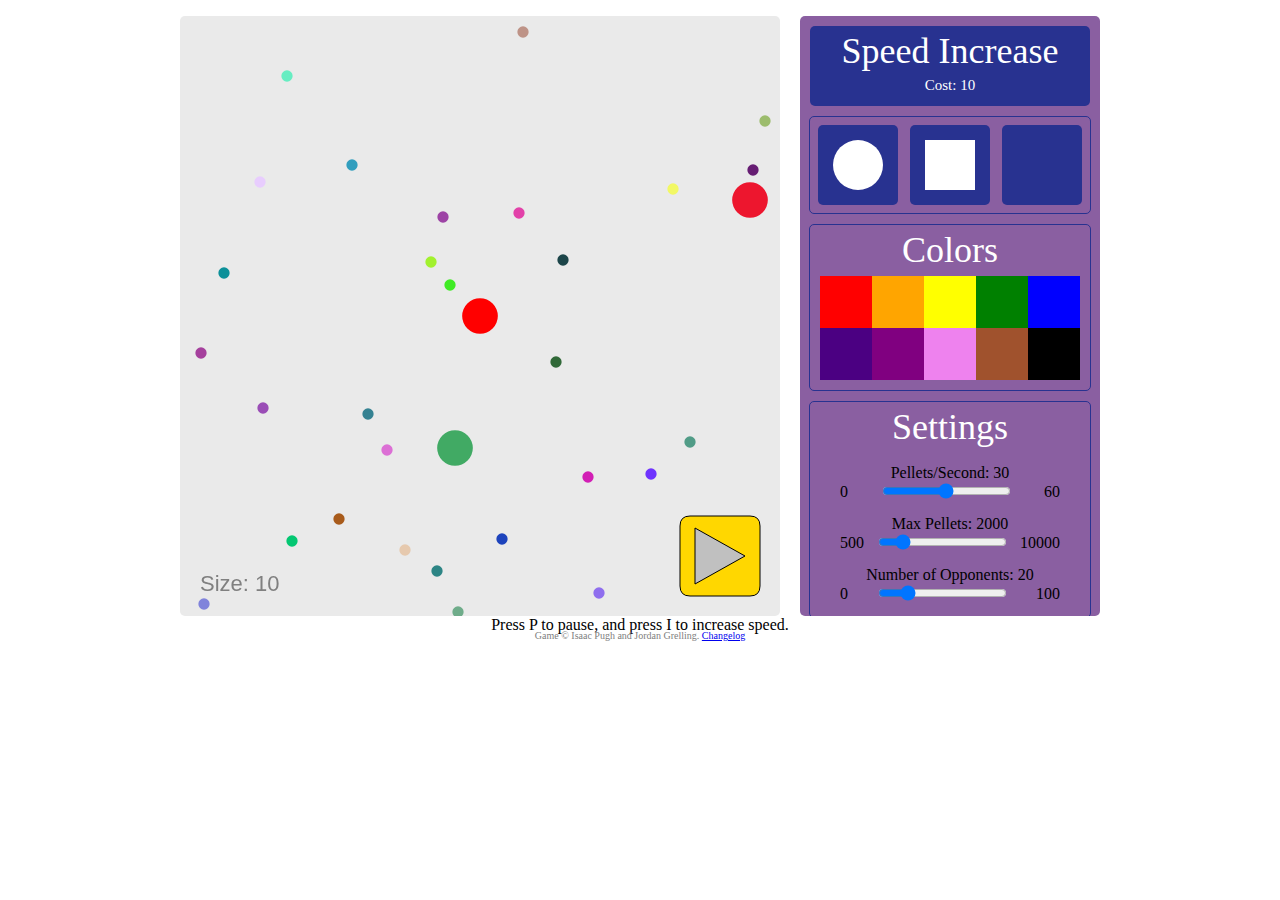
<file: index.html>
<!DOCTYPE HTML>
<html>
<head>
	<link rel="stylesheet" type="text/css" href="style.css">
	<script src="//ajax.googleapis.com/ajax/libs/jquery/1.11.2/jquery.min.js"></script>
</head>
<body onmousemove="setMousePosition(event)">
	<div class="container">
		<canvas id="mycanvas" class="canvas" width="600" height="600" onclick="checkClickLoc(event)"></canvas>
    	<div class="container-2">

            <div class="button large" onclick="increaseSpeed();">
                <p class="large-text">Speed Increase</p>
                <p class="small-text">Cost: <span id="speedIncreaseCost">10</span></p>
            </div>

            <div class="outline">
                <ul>
                	<li><div class="button small" onclick="setPlayerStyle('circle');"> <div class="white-shape circle"/> </div></li>
                	<li><div class="button small" onclick="setPlayerStyle('square');"> <div class="white-shape"/> </div></li>
                	<li><div class="button small"/></td>
                </ul>
            </div>

            <div class="outline">
            	<p class="header">Colors</p>
            	<div class="table table-top">
	            	<div class="colorPalette red" onclick="setColor('red')"></div>
	            	<div class="colorPalette orange" onclick="setColor('orange')"></div>
	            	<div class="colorPalette yellow" onclick="setColor('yellow')"></div>
	            	<div class="colorPalette green" onclick="setColor('green')"></div>
	            	<div class="colorPalette blue" onclick="setColor('blue')"></div>
	            </div>
	            <div class="table table-bottom">
	            	<div class="colorPalette indigo" onclick="setColor('indigo')"></div>
	            	<div class="colorPalette purple" onclick="setColor('purple')"></div>
	            	<div class="colorPalette violet" onclick="setColor('violet')"></div>
	            	<div class="colorPalette sienna" onclick="setColor('sienna')"></div>
	            	<div class="colorPalette black" onclick="setColor('black')"></div>
	            </div>
            </div>

            <div class="outline last-thingy">
                <p class="header">Settings</p>

                <p>Pellets/Second: <span id="pelletsPerSecond">30</span></p>
                <p class="slider-numbers"><span class="float-left">0</span><span class="float-right">60</span>
                <input class="input-style" type="range" min="0" max="60" name="pelletSpawnRate" value="30" step="5" onchange="setPelletsPerSecond(value)"/></p>

                <p>Max Pellets: <span id="maxPellets">2000</span></p>
                <p class="slider-numbers 220"><span class="float-left">500</span><span class="float-right">10000</span>
                <input class="input-style" type="range" min="500" max="10000" name="maxPellets" value="2000" step="500" onchange="setMaxPellets(value)"/></p>

                <p>Number of Opponents: <span id="totalAIs">20</span></p>
                <p class="slider-numbers"><span class="float-left">0</span><span class="float-right">100</span>
                <input class="input-style" type="range" min="0" max="100" name="numbaOfAIs" value="20" step="5" onchange="setTotalAIs(value)"/></p>
            </div>
    	</div>
    </div>
    <p class="decs-line-1">Press P to pause, and press I to increase speed.</p>
    <p class="desc-line-2">Game &copy; Isaac Pugh and Jordan Grelling. <a href="changelog.html">Changelog</p>
    <script type="text/javascript" src="main.js"></script>
</body>
</html>
</file>
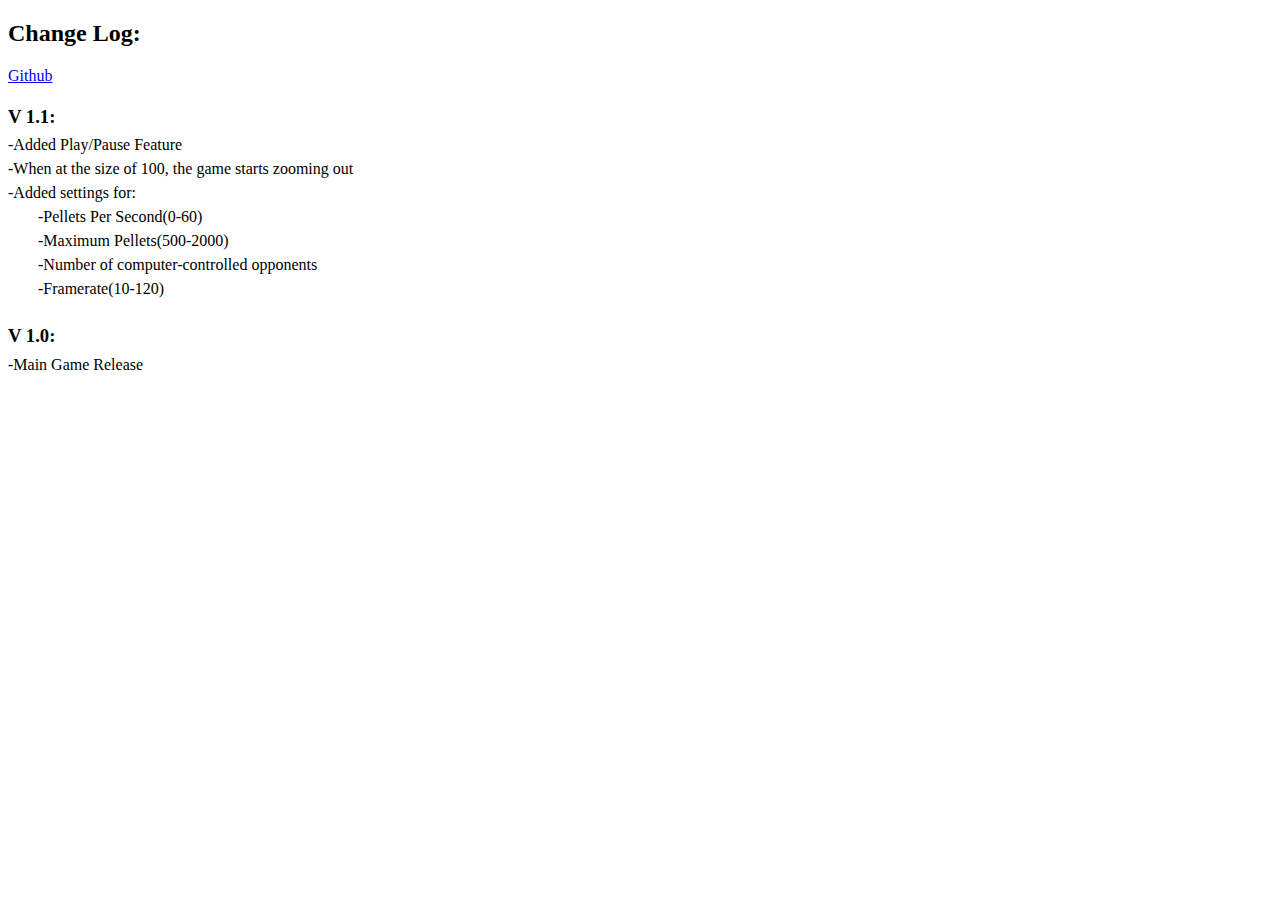
<file: changelog.html>
<!DOCTYPE HTML>
<html>
<head>
	
</head>
<body>
	<h2>Change Log:</h2>
	<p style="height: 20px;"><a href="https://github.com/jordang512/new-agar">Github</a></p>
	<h3>V 1.1:</h3>
	<p style="margin-top: -10px;">-Added Play/Pause Feature</p>
	<p style="margin-top: -10px;">-When at the size of 100, the game starts zooming out</p>
	<p style="margin-top: -10px;">-Added settings for:</p>
	<p style="margin-top: -10px; margin-left: 30px;">    -Pellets Per Second(0-60)</p>
	<p style="margin-top: -10px; margin-left: 30px;">    -Maximum Pellets(500-2000)</p>
	<p style="margin-top: -10px; margin-left: 30px;">    -Number of computer-controlled opponents</p>
	<p style="margin-top: -10px; margin-left: 30px;">    -Framerate(10-120)</p>
	<p style="height: 5px;"></p>
	<h3 style="margin-top: -10px;">V 1.0:</h3>
	<p style="margin-top: -10px;">-Main Game Release</p>
</body>
</html>
</file>
<file: style.css>
body {
	text-align: center;
}

ul {
    list-style-type: none;
    display: block;
    padding: 0;
    margin: 0;
}

ul li {
	display: inline-block;
	padding: 8px 4px 4px 4px;
}

.container {
	display:block;
	margin-left:auto;
	margin-right:auto;
	width: 920px;
}

.container-2 {
	width: 300px;
	height: 600px;
	background-color: #8A5FA1;
	float: right;
	border-radius: 5px;
	overflow-y: scroll;
}

.small {
	height: 50px;
	width: 50px;
	padding: 15px;
}

.large {
	width: 280px;
	height: 80px;
	margin-top: 10px;
	margin-left: auto;
	margin-right: auto;
}

.white-shape {
	margin-left: auto;
	margin-right: auto;
	background-color: white;
	width: 50px;
	height: 50px;
}

.circle {
	border-radius: 25px;
}

.header {
	margin-top: 0;
	margin-bottom: 0;
	padding-top:4px;
	font-size: 36px;
	font-family: cambria;
	color: white;
}

.slider-numbers {
	width: 220px;
	margin-left: auto;
	margin-right: auto;
	margin-top: -15px;
}

.220 {
	width: 220px;
}

.outline {
	border-radius: 5px;
	border: 1px solid #283290;
	width: 280px;
	margin-left: auto;
	margin-right: auto;
	margin-top: 10px;
}

.small-text {
	font-size: 15px;
	margin-top: 5px;
}

.large-text {
	margin-top: 0px;
	margin-bottom:0px;
	padding-top:4px;
}

.input-style {
	margin-left: auto;
	margin-right: auto;
	display: block;
}

.float-left {
	float: left;
}

.float-right {
	float: right;
}

.red {background-color: red;}
.orange {background-color: orange;}
.yellow {background-color: yellow;}
.green {background-color: green;}
.blue {background-color: blue;}
.indigo {background-color: indigo;}
.purple {background-color: purple;}
.violet {background-color: violet;}
.sienna {background-color: sienna;}
.black {background-color: black;}

.button {
	background-color: #283290;
	border-radius: 5px;
	color: white;
	font-family: cambria;
	font-size: 36px
}
.button:hover{
    background-color: #C01F45;
}

.button:current{
	background-color: #C01F45;
}

.colorPalette {
	height: 52px;
	display: table-cell;
}

.table {
	display: table;
	width: 260px;
	margin-left: auto;
	margin-right: auto;
}

.table-top {
	margin-top: 5px;
}

.table-bottom {
	margin-bottom: 10px;
}

.desc-line-1 {
	font-family: cambria;
	font-size: 20px;
	color: gray;
	margin-top: 15px;
}

.desc-line-2 {
	font-family: cambria;
	font-size: 10px;
	color: gray;
	margin-top: -20px;
}

.last-thingy {
	margin-bottom: 10px;
}

.canvas {
	float: left;
	border-radius: 5px;
}
</file>
